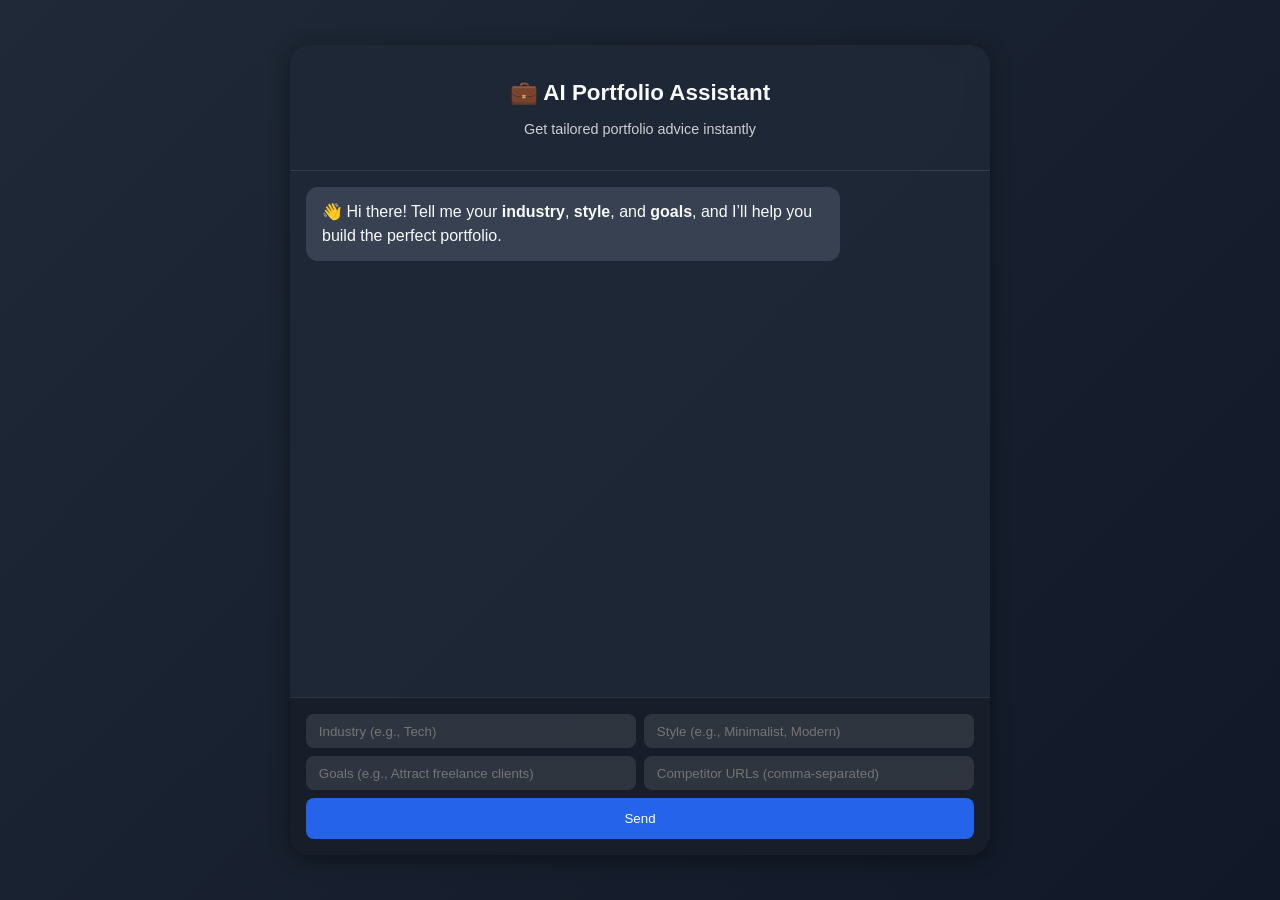
<file: templates/index.html>
<!DOCTYPE html>
<html lang="en">
<head>
  <meta charset="UTF-8" />
  <meta name="viewport" content="width=device-width, initial-scale=1.0" />
  <title>AI Portfolio Assistant</title>
  <link rel="stylesheet" href="/static/style.css" />
</head>
<body>
  <div class="chat-container">
    <header>
      <h1>💼 AI Portfolio Assistant</h1>
      <p>Get tailored portfolio advice instantly</p>
    </header>

    <div id="chat-box" class="chat-box">
      <div class="message bot">
        👋 Hi there! Tell me your <strong>industry</strong>, <strong>style</strong>, and <strong>goals</strong>, and I’ll help you build the perfect portfolio.
      </div>
    </div>

    <form id="chat-form" class="chat-form">
      <input type="text" id="industry" placeholder="Industry (e.g., Tech)" required />
      <input type="text" id="style" placeholder="Style (e.g., Minimalist, Modern)" required />
      <input type="text" id="goals" placeholder="Goals (e.g., Attract freelance clients)" required />
      <input type="text" id="competitors" placeholder="Competitor URLs (comma-separated)" />
      <button type="submit">Send</button>
    </form>
  </div>

  <script src="/static/script.js"></script>
</body>
</html>
</file>
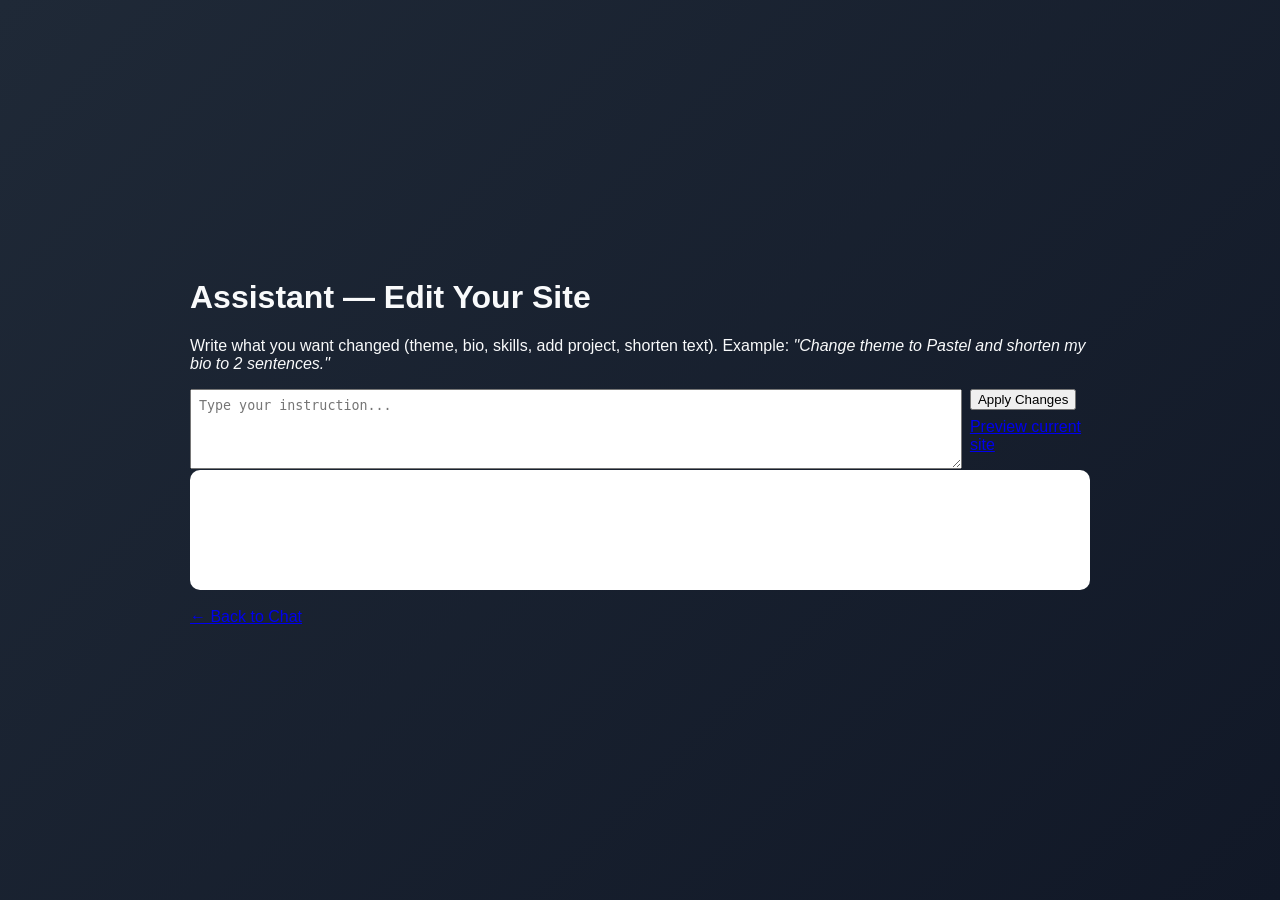
<file: templates/assistant.html>
<!doctype html>
<html>
<head>
  <meta charset="utf-8"/>
  <meta name="viewport" content="width=device-width,initial-scale=1"/>
  <title>Assistant — Edit Site</title>
  <link rel="stylesheet" href="/static/style.css"/>
  <style>
    .assistant-area { max-width:900px; margin:1rem auto; }
    .assistant-messages { background:#fff; padding:12px; border-radius:10px; min-height:120px; }
    .assistant-controls { margin-top:12px; display:flex; gap:8px; align-items:flex-start; }
    textarea { width:100%; min-height:80px; padding:8px; }
  </style>
</head>
<body>
  <main class="container assistant-area">
    <h1>Assistant — Edit Your Site</h1>

    <p>Write what you want changed (theme, bio, skills, add project, shorten text). Example: <em>"Change theme to Pastel and shorten my bio to 2 sentences."</em></p>

    <div id="status" style="margin-bottom:10px;"></div>

    <div class="assistant-controls">
      <textarea id="user-in" placeholder="Type your instruction..." ></textarea>
      <div>
        <button id="send-btn" class="btn">Apply Changes</button>
        <p style="margin-top:8px;"><a href="/preview">Preview current site</a></p>
      </div>
    </div>

    <div id="messages" class="assistant-messages"></div>

    <p style="margin-top:18px;"><a href="/">← Back to Chat</a></p>
  </main>

<script>
document.getElementById('send-btn').addEventListener('click', async () => {
  const text = document.getElementById('user-in').value.trim();
  if (!text) return alert('Enter an instruction.');

  const messagesDiv = document.getElementById('messages');
  messagesDiv.innerHTML += `<div><strong>You:</strong> ${text}</div>`;

  // Heuristic: parse simple instructions into updates
  // This is a simple approach: for robust NLP you'd call your assistant to parse to structured edits.
  const updates = {};

  // theme change: "theme to Pastel"
  const themeMatch = text.match(/theme (to|:)\s*([A-Za-z]+)/i);
  if (themeMatch) updates.theme = themeMatch[2];

  // shorten bio / update bio
  const bioMatch = text.match(/bio (to|:)\s*(.+)/i);
  if (bioMatch) updates.bio = bioMatch[2];

  // change name
  const nameMatch = text.match(/name (to|:)\s*(.+)/i);
  if (nameMatch) updates.name = nameMatch[2];

  // skills: "skills: Python, React"
  const skillsMatch = text.match(/skills (to|:)\s*(.+)/i);
  if (skillsMatch) updates.skills = skillsMatch[2];

  // fallback: if no structured parse, send the full instruction as 'bio' edit (quick heuristic)
  if (Object.keys(updates).length === 0) {
    updates.bio = text;
  }

  document.getElementById('status').innerText = 'Applying changes...';
  try {
    const res = await fetch('/api/update-site', {
      method: 'POST',
      headers: {'Content-Type':'application/json'},
      body: JSON.stringify({updates})
    });
    const data = await res.json();
    document.getElementById('status').innerText = data.message || 'Updated';
    messagesDiv.innerHTML += `<div><strong>Assistant:</strong> ${data.message}</div>`;
  } catch (err) {
    document.getElementById('status').innerText = 'Error: ' + err.message;
  }
});
</script>
</body>
</html>
</file>
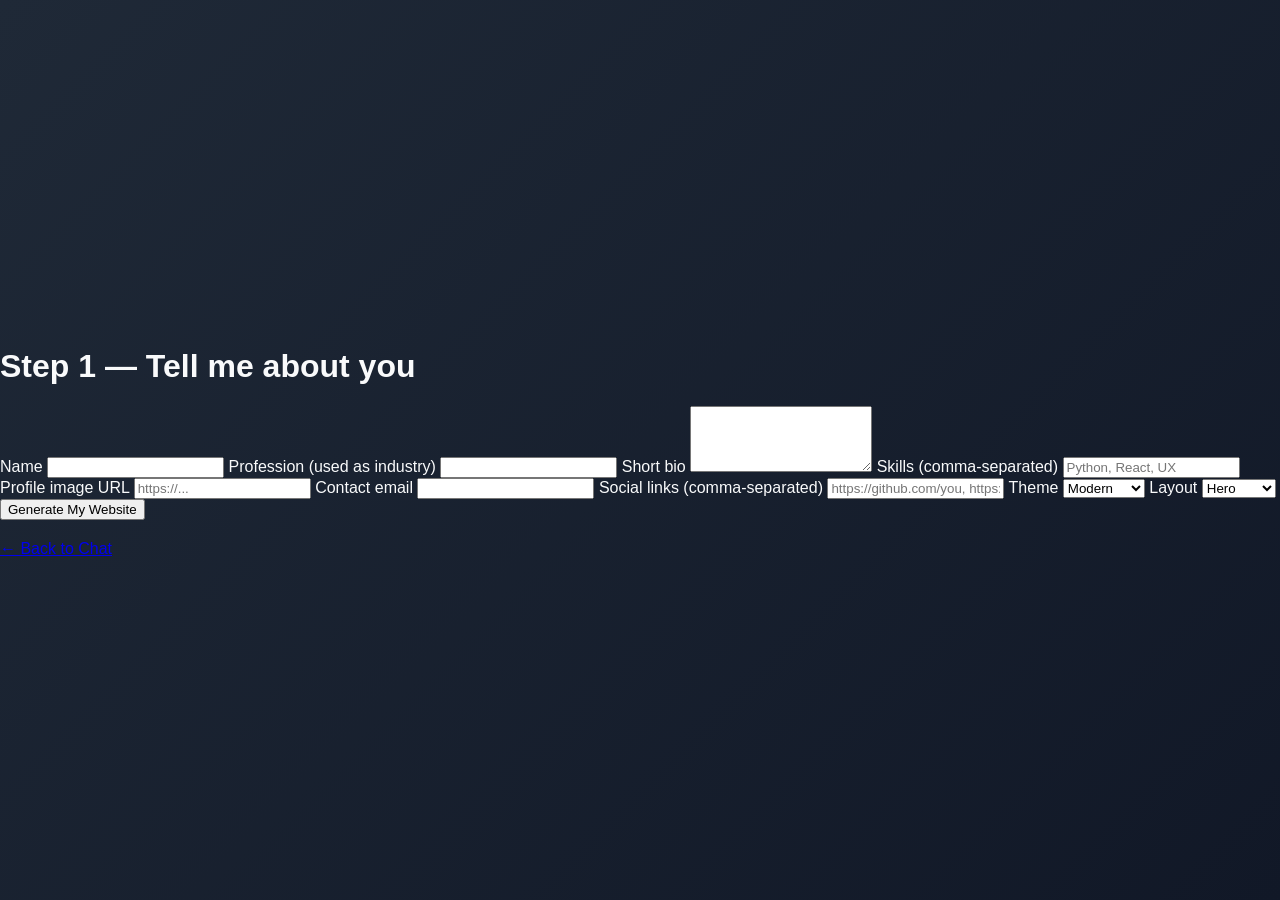
<file: templates/details.html>
<!doctype html>
<html lang="en">
<head>
  <meta charset="utf-8" />
  <meta name="viewport" content="width=device-width,initial-scale=1" />
  <title>Enter Your Details</title>
  <link rel="stylesheet" href="/static/style.css" />
</head>
<body>
  <main class="container">
    <h1>Step 1 — Tell me about you</h1>

    <form method="POST" action="/details" class="details-form">
      <label>Name</label>
      <input name="name" required>

      <label>Profession (used as industry)</label>
      <input name="profession" required>

      <label>Short bio</label>
      <textarea name="bio" rows="4" required></textarea>

      <label>Skills (comma-separated)</label>
      <input name="skills" placeholder="Python, React, UX">

      <label>Profile image URL</label>
      <input name="image_url" placeholder="https://...">

      <label>Contact email</label>
      <input name="email" type="email">

      <label>Social links (comma-separated)</label>
      <input name="socials" placeholder="https://github.com/you, https://linkedin.com/in/you">

      <label>Theme</label>
      <select name="theme">
        <option>Modern</option>
        <option>Minimalist</option>
        <option>Dark</option>
        <option>Pastel</option>
      </select>

      <label>Layout</label>
      <select name="layout">
        <option>Hero</option>
        <option>Grid</option>
        <option>Sections</option>
      </select>

      <button type="submit" class="btn">Generate My Website</button>
    </form>

    <p style="margin-top:20px;"><a href="/">← Back to Chat</a></p>
  </main>
</body>
</html>
</file>
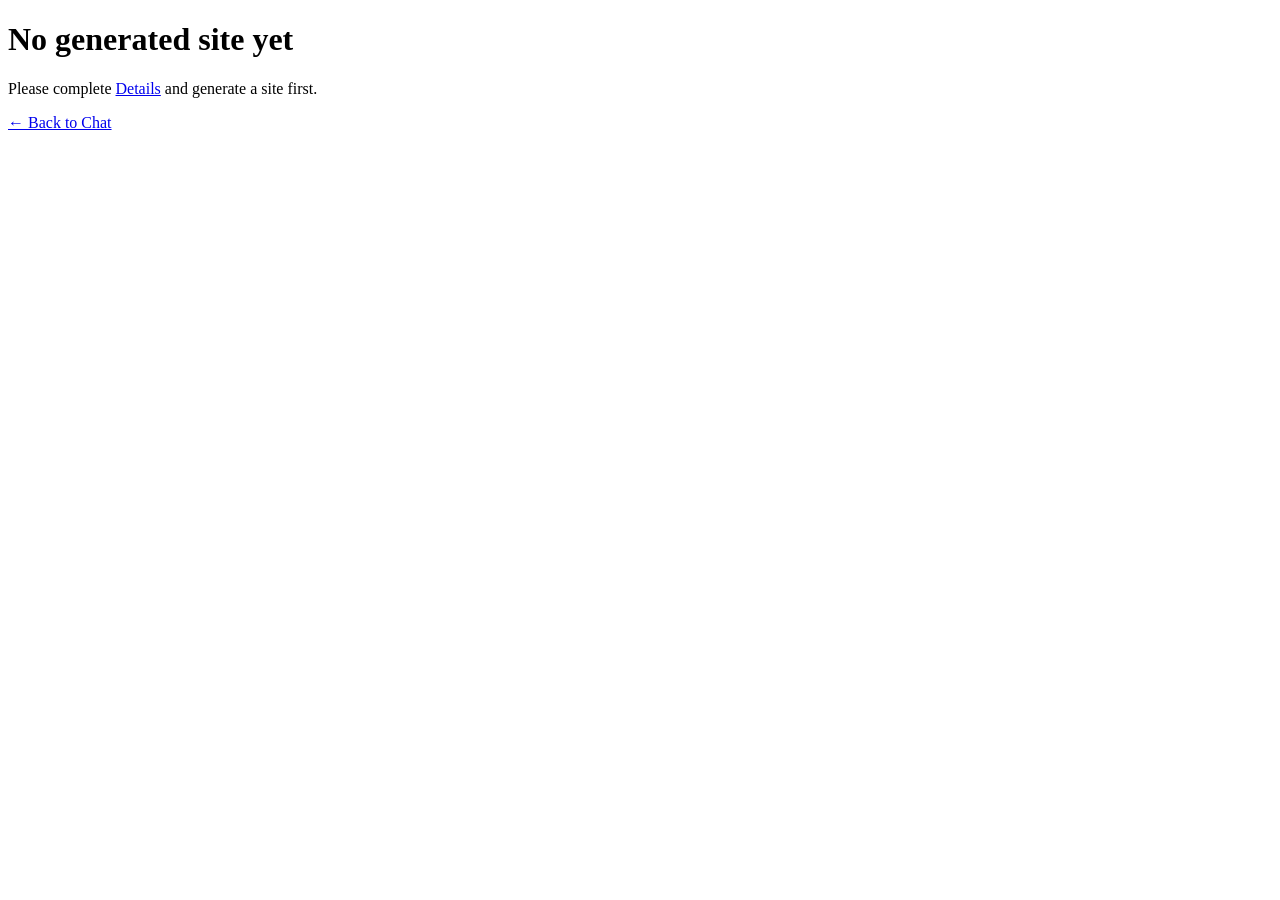
<file: templates/preview-missing.html>
<!doctype html>
<html>
<head><meta charset="utf-8"><title>No Preview</title></head>
<body>
  <main class="container">
    <h1>No generated site yet</h1>
    <p>Please complete <a href="/details">Details</a> and generate a site first.</p>
    <p><a href="/">← Back to Chat</a></p>
  </main>
</body>
</html>
</file>
<file: static/style.css>
* {
    box-sizing: border-box;
  }
  
  body {
    margin: 0;
    font-family: "Inter", sans-serif;
    background: linear-gradient(135deg, #1f2937, #111827);
    color: #f9fafb;
    display: flex;
    justify-content: center;
    align-items: center;
    height: 100vh;
  }
  
  .chat-container {
    width: 95%;
    max-width: 700px;
    height: 90vh;
    background: rgba(31, 41, 55, 0.85);
    border-radius: 20px;
    display: flex;
    flex-direction: column;
    overflow: hidden;
    box-shadow: 0 4px 20px rgba(0, 0, 0, 0.4);
    backdrop-filter: blur(12px);
  }
  
  header {
    text-align: center;
    padding: 1.2rem;
    border-bottom: 1px solid rgba(255, 255, 255, 0.1);
  }
  
  header h1 {
    font-size: 1.4rem;
    margin-bottom: 0.3rem;
  }
  
  header p {
    font-size: 0.9rem;
    opacity: 0.8;
  }
  
  .chat-box {
    flex: 1;
    overflow-y: auto;
    padding: 1rem;
    display: flex;
    flex-direction: column;
    gap: 0.8rem;
  }
  
  .message {
    padding: 0.8rem 1rem;
    border-radius: 12px;
    max-width: 80%;
    line-height: 1.5;
    word-wrap: break-word;
    animation: fadeIn 0.3s ease-in-out;
  }
  
  .message.user {
    align-self: flex-end;
    background: #2563eb;
  }
  
  .message.bot {
    align-self: flex-start;
    background: #374151;
  }
  
  .chat-form {
    display: flex;
    flex-wrap: wrap;
    padding: 1rem;
    border-top: 1px solid rgba(255, 255, 255, 0.1);
    gap: 0.5rem;
    background: rgba(0, 0, 0, 0.2);
  }
  
  .chat-form input {
    flex: 1 1 48%;
    padding: 0.6rem 0.8rem;
    border: none;
    border-radius: 8px;
    background: rgba(255, 255, 255, 0.1);
    color: #fff;
  }
  
  .chat-form button {
    flex: 1 1 100%;
    padding: 0.8rem;
    border: none;
    border-radius: 8px;
    background: #2563eb;
    color: #fff;
    cursor: pointer;
    transition: background 0.2s;
  }
  
  .chat-form button:hover {
    background: #1e40af;
  }
  
  @keyframes fadeIn {
    from {
      opacity: 0;
      transform: translateY(10px);
    }
    to {
      opacity: 1;
      transform: translateY(0);
    }
  }
  
  /* Scrollbar styling */
  .chat-box::-webkit-scrollbar {
    width: 8px;
  }
  
  .chat-box::-webkit-scrollbar-thumb {
    background: rgba(255, 255, 255, 0.2);
    border-radius: 4px;
  }
</file>
